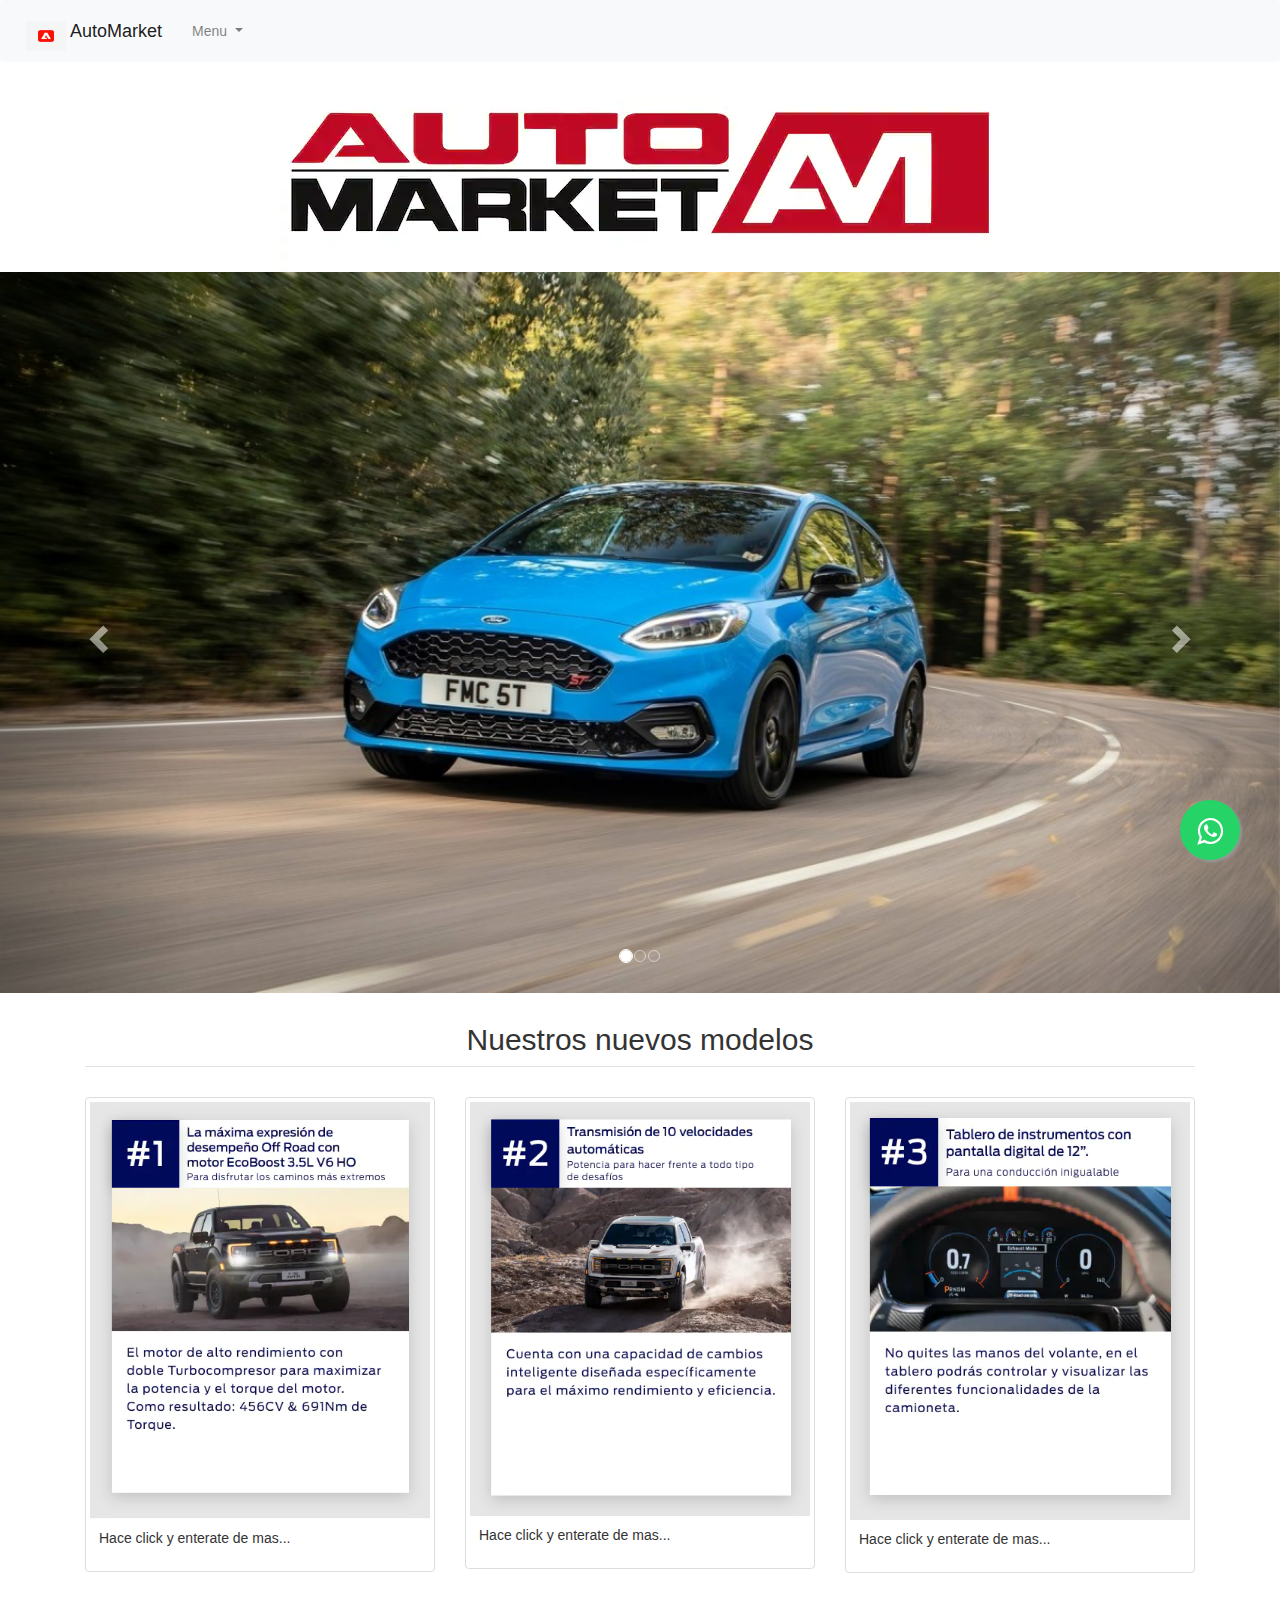
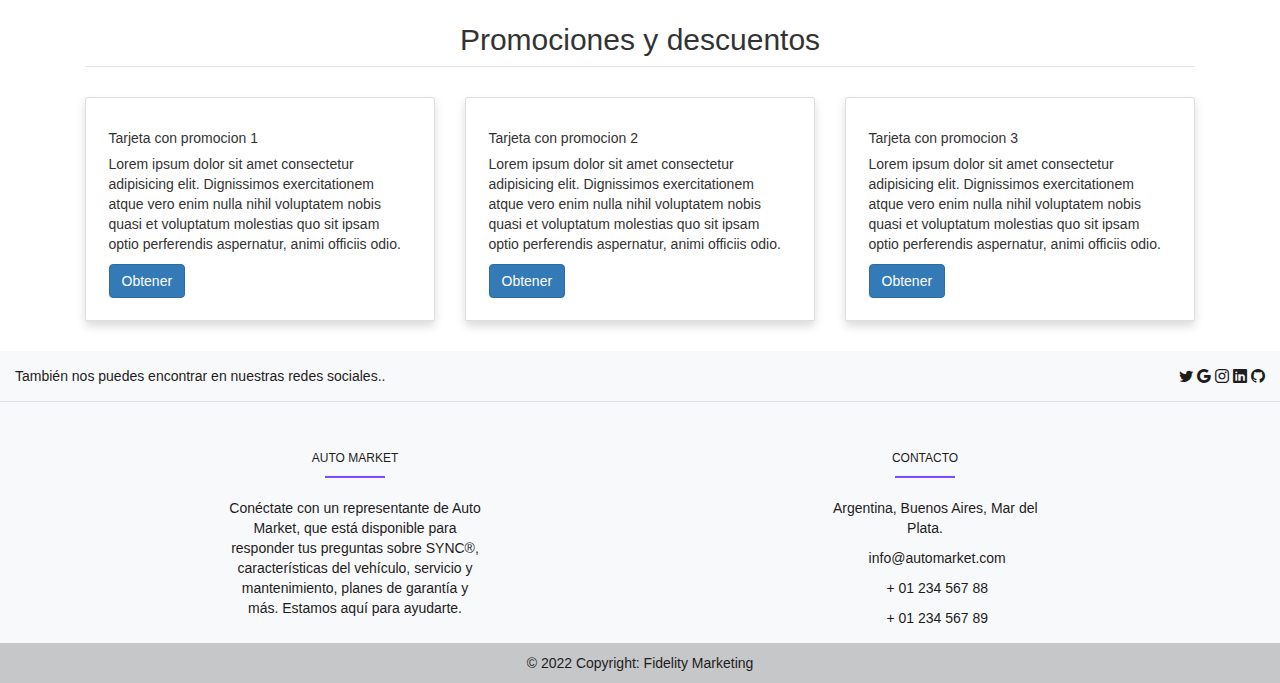
<file: EjercicioHtml/src/themes/index.html>
<!DOCTYPE html>
<html lang="en">

<head>
  <title>AutoMarket</title>
  <meta charset="utf-8">
  <meta name="viewport" content="width=device-width, initial-scale=1">

  <script src="https://cdn.jsdelivr.net/npm/bootstrap@4.6.1/dist/js/bootstrap.bundle.min.js"></script>
  <script src="https://ajax.googleapis.com/ajax/libs/jquery/3.6.0/jquery.min.js"></script>
  <script src="https://maxcdn.bootstrapcdn.com/bootstrap/3.4.1/js/bootstrap.min.js"></script>
  <link rel="stylesheet" href="https://cdn.jsdelivr.net/npm/bootstrap-icons@1.8.3/font/bootstrap-icons.css">
  <link rel="stylesheet" href="https://cdn.jsdelivr.net/npm/bootstrap@4.6.1/dist/css/bootstrap.min.css">
  <link rel="stylesheet" href="https://maxcdn.bootstrapcdn.com/bootstrap/3.4.1/css/bootstrap.min.css">
  <link rel="stylesheet" type="text/css" href="css/style.css"
    media="screen" />
  <link rel="shortcut icon" href="img/descarga.png">

</head>

<body class="my-body">

  <nav class="navbar navbar-expand-lg navbar-light bg-light">
    <!-- Brand -->
    <a class="navbar-brand" href="#">
      <img src="img/descarga.png" width="40" height="30" class="d-inline-block align-top" alt="">
      AutoMarket
    </a>
    <!-- Links -->
    <ul class="nav navbar-nav navbar-right">

      <!-- Dropdown -->
      <li class="nav-item dropdown">
        <a class="nav-link dropdown-toggle" href="#" id="navbardrop" data-toggle="dropdown">
          Menu
        </a>
        <div class="dropdown-menu">
          <a class="dropdown-item" href="#myCarousel">Inicio</a>
          <a class="dropdown-item" href="#modeloSection">Ultimos modelos</a>
          <a class="dropdown-item" href="#promotionSection">Promociones y descuentos</a>
          <a class="dropdown-item" href="#footerSection">Contactanos</a>
        </div>
      </li>
    </ul>
  </nav>
  <center><img src="img/logo (1).png" class="img-fluid" alt="Eniun"></center>

  <div>
    <div id="myCarousel" class="carousel slide" data-ride="carousel">
      <!-- Indicators -->
      <ol class="carousel-indicators">
        <li data-target="#myCarousel" data-slide-to="0" class="active"></li>
        <li data-target="#myCarousel" data-slide-to="1"></li>
        <li data-target="#myCarousel" data-slide-to="2"></li>
      </ol>

      <!-- Wrapper for slides -->
      <div class="carousel-inner">
        <div class="item active">
          <img src="img/ford7.jpg" alt="Los Angeles" style="width:100%;">
        </div>

        <div class="item">
          <img src="img/ford6.jpeg" alt="Chicago" style="width:100%;">
        </div>

        <div class="item">
          <img src="img/ford4.jpg" alt="New york" style="width:100%;">
        </div>
      </div>

      <!-- Left and right controls -->
      <a class="left carousel-control" href="#myCarousel" data-slide="prev">
        <span class="glyphicon glyphicon-chevron-left"></span>
        <span class="sr-only">Previous</span>
      </a>
      <a class="right carousel-control" href="#myCarousel" data-slide="next">
        <span class="glyphicon glyphicon-chevron-right"></span>
        <span class="sr-only">Next</span>
      </a>
    </div>
  </div>
  <div class="container" id="modeloSection">
    <center>
      <h2>Nuestros nuevos modelos</h2>
    </center>
    <div class="row">
      <div class="col-md-4">
        <div class="thumbnail">
          <a href="#" target="_blank">
            <img src="img/foto1.png" alt="Lights" style="width:100%">
            <div class="caption">
              <p>Hace click y enterate de mas...</p>
            </div>
          </a>
        </div>
      </div>
      <div class="col-md-4">
        <div class="thumbnail">
          <a href="#" target="_blank">
            <img src="img/foto2.png" alt="Nature" style="width:100%">
            <div class="caption">
              <p>Hace click y enterate de mas...</p>
            </div>
          </a>
        </div>
      </div>
      <div class="col-md-4">
        <div class="thumbnail">
          <a href="#" target="_blank">
            <img src="img/foto3.png" alt="Fjords" style="width:100%">
            <div class="caption">
              <p>Hace click y enterate de mas...</p>
            </div>
          </a>
        </div>
      </div>
    </div>
  </div>
  <section>

    <div id="promotionSection" class="container">
      <center>
        <h2>Promociones y descuentos</h2>
      </center>
      <div class="row">

        <div class="col-sm-12 col-md-4">
          <div class="card shadow p-3 mb-5 bg-body rounded">
            <div class="card-body">
              <h5 class="card-title">Tarjeta con promocion 1</h5>
              <p class="card-text">Lorem ipsum dolor sit amet consectetur adipisicing elit. Dignissimos exercitationem
                atque vero enim nulla nihil voluptatem nobis quasi et voluptatum molestias quo sit ipsam optio
                perferendis aspernatur, animi officiis odio.</p>
              <a href="#" class="btn btn-primary">Obtener</a>
            </div>
          </div>
        </div>

        <div class="col-sm-12 col-md-4">
          <div class="card shadow p-3 mb-5 bg-body rounded">
            <div class="card-body">
              <h5 class="card-title">Tarjeta con promocion 2</h5>
              <p class="card-text">Lorem ipsum dolor sit amet consectetur adipisicing elit. Dignissimos exercitationem
                atque vero enim nulla nihil voluptatem nobis quasi et voluptatum molestias quo sit ipsam optio
                perferendis aspernatur, animi officiis odio.</p>
              <a href="#" class="btn btn-primary">Obtener</a>
            </div>
          </div>
        </div>

        <div class="col-sm-12 col-md-4">
          <div class="card shadow p-3 mb-5 bg-body rounded">
            <div class="card-body">
              <h5 class="card-title">Tarjeta con promocion 3</h5>
              <p class="card-text">Lorem ipsum dolor sit amet consectetur adipisicing elit. Dignissimos exercitationem
                atque vero enim nulla nihil voluptatem nobis quasi et voluptatum molestias quo sit ipsam optio
                perferendis aspernatur, animi officiis odio.</p>
              <a href="#" class="btn btn-primary">Obtener</a>
            </div>
          </div>
        </div>

      </div>
    </div>

  </section>


  <div id="footerSection">

    <!-- Footer -->

    <footer class="text-center text-lg-start text-white" style="background-color: #f8f9fa!important;">
      <div>
        <!-- Section: Links  -->
        <section class="d-flex justify-content-center justify-content-lg-between p-4 border-bottom">
          <div class="me-5 d-none d-lg-block">
            <span>También nos puedes encontrar en nuestras redes sociales..</span>
          </div>
          <div>
            <a href="" class="me-4 text-reset">
              <i class="bi bi-facebook-f"></i>
            </a>
            <a href="" class="me-4 text-reset">
              <i class="bi bi-twitter"></i>
            </a>
            <a href="" class="me-4 text-reset">
              <i class="bi bi-google"></i>
            </a>
            <a href="" class="me-4 text-reset">
              <i class="bi bi-instagram"></i>
            </a>
            <a href="" class="me-4 text-reset">
              <i class="bi bi-linkedin"></i>
            </a>
            <a href="" class="me-4 text-reset">
              <i class="bi bi-github"></i>
            </a>
          </div>
        </section>
        <!-- Section: Links  -->
        <section class="">
          <div class="container text-center text-md-start mt-5">
            <div class="row mt-3">
              <div class="col-md-3 col-lg-4 col-xl-3 mx-auto mb-4">
                <!-- Content -->
                <h6 class="text-uppercase fw-bold">Auto Market</h6>
                <hr class="mb-4 mt-0 d-inline-block mx-auto"
                  style="width: 60px; background-color: #7c4dff; height: 2px" />
                <p style="font-family: sans-serif;">
                  Conéctate con un representante de Auto Market, que está disponible para responder tus preguntas sobre
                  SYNC®, características del vehículo, servicio y mantenimiento, planes de garantía y más. Estamos aquí
                  para ayudarte.
                </p>
              </div>

              <div class="col-md-4 col-lg-3 col-xl-3 mx-auto mb-md-0 mb-4">
                <!-- Links -->
                <h6 class="text-uppercase fw-bold">Contacto</h6>
                <hr class="mb-4 mt-0 d-inline-block mx-auto"
                  style="width: 60px; background-color: #7c4dff; height: 2px" />
                <p><i class="fas fa-home mr-3"></i>Argentina, Buenos Aires, Mar del Plata.</p>
                <p style="font-family: sans-serif;"><i class="fas fa-envelope mr-3"></i> info@automarket.com</p>
                <p><i class="fas fa-phone mr-3"></i> + 01 234 567 88</p>
                <p><i class="fas fa-print mr-3"></i> + 01 234 567 89</p>
              </div>
            </div>
          </div>
        </section>

        <!-- Copyright -->
        <div class="text-center p-3" style="background-color: rgba(0, 0, 0, 0.2)">
          © 2022 Copyright:
          <a class="text-white" href="https://fidelitymkt.com">Fidelity Marketing</a>
        </div>
        <!-- Copyright -->
    </footer>
    <!-- Footer -->

  </div>


  <link rel="stylesheet" href="https://maxcdn.bootstrapcdn.com/font-awesome/4.5.0/css/font-awesome.min.css">
  <a href="https://api.whatsapp.com/send?phone=5195508107&text=Hola%21%20Quisiera%20m%C3%A1s%20informaci%C3%B3n%20sobre%20Varela%202."
    class="float" target="_blank">
    <i class="fa fa-whatsapp my-float"></i>
  </a>

</body>

</html>
</file>
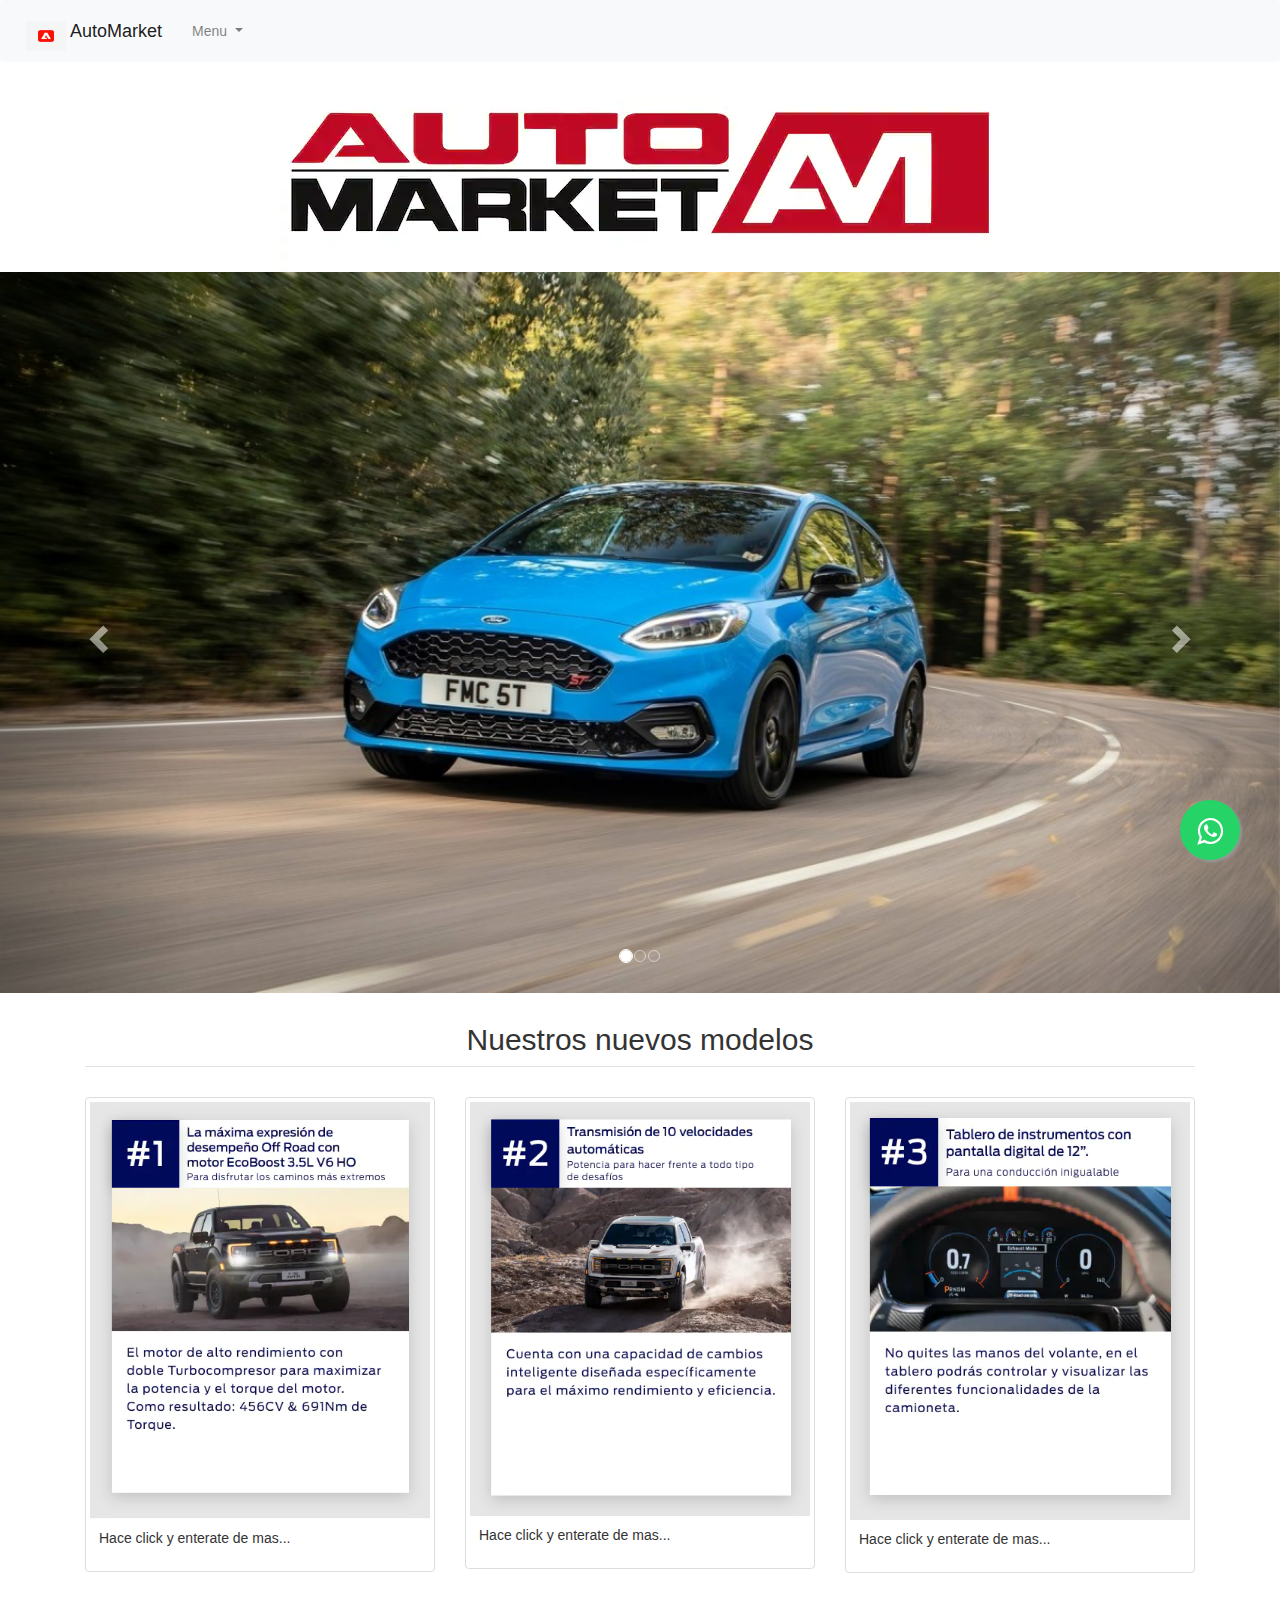
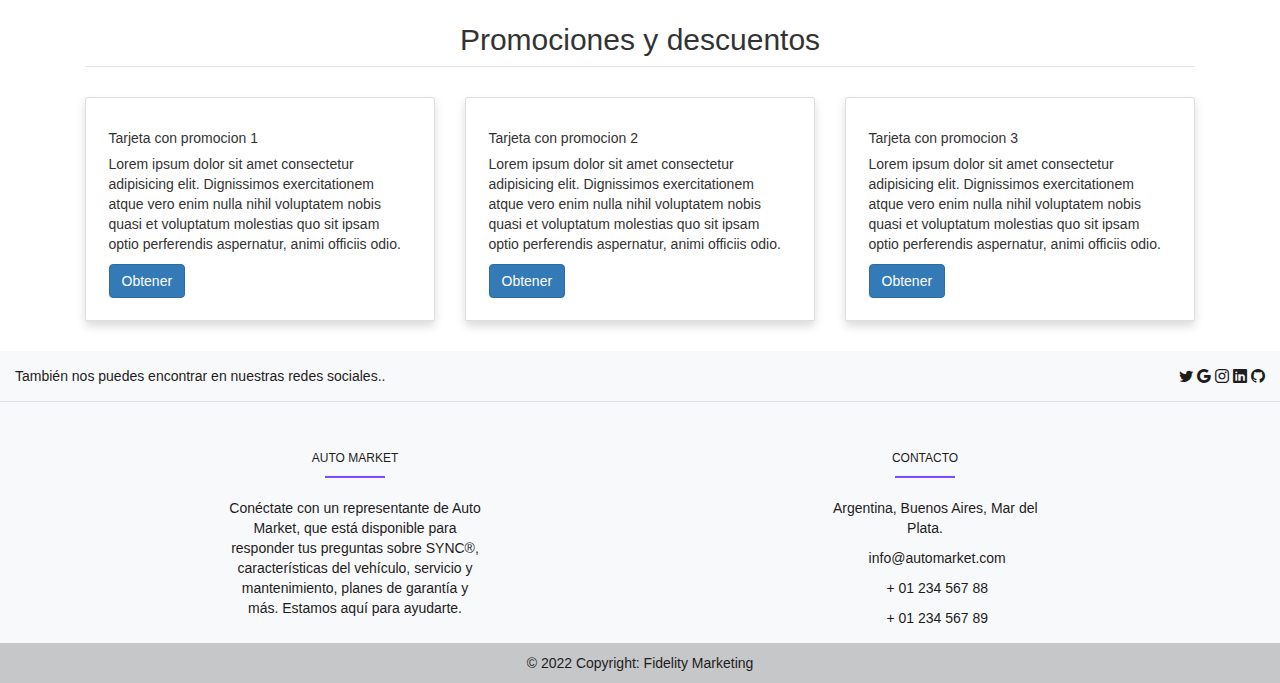
<file: EjercicioHtml/src/themes/html/index.html>
<!DOCTYPE html>
<html lang="en">

<head>
  <title>AutoMarket</title>
  <meta charset="utf-8">
  <meta name="viewport" content="width=device-width, initial-scale=1">

  <script src="https://cdn.jsdelivr.net/npm/bootstrap@4.6.1/dist/js/bootstrap.bundle.min.js"></script>
  <script src="https://ajax.googleapis.com/ajax/libs/jquery/3.6.0/jquery.min.js"></script>
  <script src="https://maxcdn.bootstrapcdn.com/bootstrap/3.4.1/js/bootstrap.min.js"></script>
  <link rel="stylesheet" href="https://cdn.jsdelivr.net/npm/bootstrap-icons@1.8.3/font/bootstrap-icons.css">
  <link rel="stylesheet" href="https://cdn.jsdelivr.net/npm/bootstrap@4.6.1/dist/css/bootstrap.min.css">
  <link rel="stylesheet" href="https://maxcdn.bootstrapcdn.com/bootstrap/3.4.1/css/bootstrap.min.css">
  <link rel="stylesheet" type="text/css" href="../css/style.css"
    media="screen" />
  <link rel="shortcut icon" href="../img/descarga.png">

</head>

<body class="my-body">

  <nav class="navbar navbar-expand-lg navbar-light bg-light">
    <!-- Brand -->
    <a class="navbar-brand" href="#">
      <img src="../img/descarga.png" width="40" height="30" class="d-inline-block align-top" alt="">
      AutoMarket
    </a>
    <!-- Links -->
    <ul class="nav navbar-nav navbar-right">

      <!-- Dropdown -->
      <li class="nav-item dropdown">
        <a class="nav-link dropdown-toggle" href="#" id="navbardrop" data-toggle="dropdown">
          Menu
        </a>
        <div class="dropdown-menu">
          <a class="dropdown-item" href="#myCarousel">Inicio</a>
          <a class="dropdown-item" href="#modeloSection">Ultimos modelos</a>
          <a class="dropdown-item" href="#promotionSection">Promociones y descuentos</a>
          <a class="dropdown-item" href="#footerSection">Contactanos</a>
        </div>
      </li>
    </ul>
  </nav>
  <center><img src="../img/logo (1).png" class="img-fluid" alt="Eniun"></center>

  <div>
    <div id="myCarousel" class="carousel slide" data-ride="carousel">
      <!-- Indicators -->
      <ol class="carousel-indicators">
        <li data-target="#myCarousel" data-slide-to="0" class="active"></li>
        <li data-target="#myCarousel" data-slide-to="1"></li>
        <li data-target="#myCarousel" data-slide-to="2"></li>
      </ol>

      <!-- Wrapper for slides -->
      <div class="carousel-inner">
        <div class="item active">
          <img src="../img/ford7.jpg" alt="Los Angeles" style="width:100%;">
        </div>

        <div class="item">
          <img src="../img/ford6.jpeg" alt="Chicago" style="width:100%;">
        </div>

        <div class="item">
          <img src="../img/ford4.jpg" alt="New york" style="width:100%;">
        </div>
      </div>

      <!-- Left and right controls -->
      <a class="left carousel-control" href="#myCarousel" data-slide="prev">
        <span class="glyphicon glyphicon-chevron-left"></span>
        <span class="sr-only">Previous</span>
      </a>
      <a class="right carousel-control" href="#myCarousel" data-slide="next">
        <span class="glyphicon glyphicon-chevron-right"></span>
        <span class="sr-only">Next</span>
      </a>
    </div>
  </div>
  <div class="container" id="modeloSection">
    <center>
      <h2>Nuestros nuevos modelos</h2>
    </center>
    <div class="row">
      <div class="col-md-4">
        <div class="thumbnail">
          <a href="#" target="_blank">
            <img src="../img/foto1.png" alt="Lights" style="width:100%">
            <div class="caption">
              <p>Hace click y enterate de mas...</p>
            </div>
          </a>
        </div>
      </div>
      <div class="col-md-4">
        <div class="thumbnail">
          <a href="#" target="_blank">
            <img src="../img/foto2.png" alt="Nature" style="width:100%">
            <div class="caption">
              <p>Hace click y enterate de mas...</p>
            </div>
          </a>
        </div>
      </div>
      <div class="col-md-4">
        <div class="thumbnail">
          <a href="#" target="_blank">
            <img src="../img/foto3.png" alt="Fjords" style="width:100%">
            <div class="caption">
              <p>Hace click y enterate de mas...</p>
            </div>
          </a>
        </div>
      </div>
    </div>
  </div>
  <section>

    <div id="promotionSection" class="container">
      <center>
        <h2>Promociones y descuentos</h2>
      </center>
      <div class="row">

        <div class="col-sm-12 col-md-4">
          <div class="card shadow p-3 mb-5 bg-body rounded">
            <div class="card-body">
              <h5 class="card-title">Tarjeta con promocion 1</h5>
              <p class="card-text">Lorem ipsum dolor sit amet consectetur adipisicing elit. Dignissimos exercitationem
                atque vero enim nulla nihil voluptatem nobis quasi et voluptatum molestias quo sit ipsam optio
                perferendis aspernatur, animi officiis odio.</p>
              <a href="#" class="btn btn-primary">Obtener</a>
            </div>
          </div>
        </div>

        <div class="col-sm-12 col-md-4">
          <div class="card shadow p-3 mb-5 bg-body rounded">
            <div class="card-body">
              <h5 class="card-title">Tarjeta con promocion 2</h5>
              <p class="card-text">Lorem ipsum dolor sit amet consectetur adipisicing elit. Dignissimos exercitationem
                atque vero enim nulla nihil voluptatem nobis quasi et voluptatum molestias quo sit ipsam optio
                perferendis aspernatur, animi officiis odio.</p>
              <a href="#" class="btn btn-primary">Obtener</a>
            </div>
          </div>
        </div>

        <div class="col-sm-12 col-md-4">
          <div class="card shadow p-3 mb-5 bg-body rounded">
            <div class="card-body">
              <h5 class="card-title">Tarjeta con promocion 3</h5>
              <p class="card-text">Lorem ipsum dolor sit amet consectetur adipisicing elit. Dignissimos exercitationem
                atque vero enim nulla nihil voluptatem nobis quasi et voluptatum molestias quo sit ipsam optio
                perferendis aspernatur, animi officiis odio.</p>
              <a href="#" class="btn btn-primary">Obtener</a>
            </div>
          </div>
        </div>

      </div>
    </div>

  </section>


  <div id="footerSection">

    <!-- Footer -->

    <footer class="text-center text-lg-start text-white" style="background-color: #f8f9fa!important;">
      <div>
        <!-- Section: Links  -->
        <section class="d-flex justify-content-center justify-content-lg-between p-4 border-bottom">
          <div class="me-5 d-none d-lg-block">
            <span>También nos puedes encontrar en nuestras redes sociales..</span>
          </div>
          <div>
            <a href="" class="me-4 text-reset">
              <i class="bi bi-facebook-f"></i>
            </a>
            <a href="" class="me-4 text-reset">
              <i class="bi bi-twitter"></i>
            </a>
            <a href="" class="me-4 text-reset">
              <i class="bi bi-google"></i>
            </a>
            <a href="" class="me-4 text-reset">
              <i class="bi bi-instagram"></i>
            </a>
            <a href="" class="me-4 text-reset">
              <i class="bi bi-linkedin"></i>
            </a>
            <a href="" class="me-4 text-reset">
              <i class="bi bi-github"></i>
            </a>
          </div>
        </section>
        <!-- Section: Links  -->
        <section class="">
          <div class="container text-center text-md-start mt-5">
            <div class="row mt-3">
              <div class="col-md-3 col-lg-4 col-xl-3 mx-auto mb-4">
                <!-- Content -->
                <h6 class="text-uppercase fw-bold">Auto Market</h6>
                <hr class="mb-4 mt-0 d-inline-block mx-auto"
                  style="width: 60px; background-color: #7c4dff; height: 2px" />
                <p style="font-family: sans-serif;">
                  Conéctate con un representante de Auto Market, que está disponible para responder tus preguntas sobre
                  SYNC®, características del vehículo, servicio y mantenimiento, planes de garantía y más. Estamos aquí
                  para ayudarte.
                </p>
              </div>

              <div class="col-md-4 col-lg-3 col-xl-3 mx-auto mb-md-0 mb-4">
                <!-- Links -->
                <h6 class="text-uppercase fw-bold">Contacto</h6>
                <hr class="mb-4 mt-0 d-inline-block mx-auto"
                  style="width: 60px; background-color: #7c4dff; height: 2px" />
                <p><i class="fas fa-home mr-3"></i>Argentina, Buenos Aires, Mar del Plata.</p>
                <p style="font-family: sans-serif;"><i class="fas fa-envelope mr-3"></i> info@automarket.com</p>
                <p><i class="fas fa-phone mr-3"></i> + 01 234 567 88</p>
                <p><i class="fas fa-print mr-3"></i> + 01 234 567 89</p>
              </div>
            </div>
          </div>
        </section>

        <!-- Copyright -->
        <div class="text-center p-3" style="background-color: rgba(0, 0, 0, 0.2)">
          © 2022 Copyright:
          <a class="text-white" href="https://fidelitymkt.com">Fidelity Marketing</a>
        </div>
        <!-- Copyright -->
    </footer>
    <!-- Footer -->

  </div>


  <link rel="stylesheet" href="https://maxcdn.bootstrapcdn.com/font-awesome/4.5.0/css/font-awesome.min.css">
  <a href="https://api.whatsapp.com/send?phone=5195508107&text=Hola%21%20Quisiera%20m%C3%A1s%20informaci%C3%B3n%20sobre%20Varela%202."
    class="float" target="_blank">
    <i class="fa fa-whatsapp my-float"></i>
  </a>

</body>

</html>
</file>
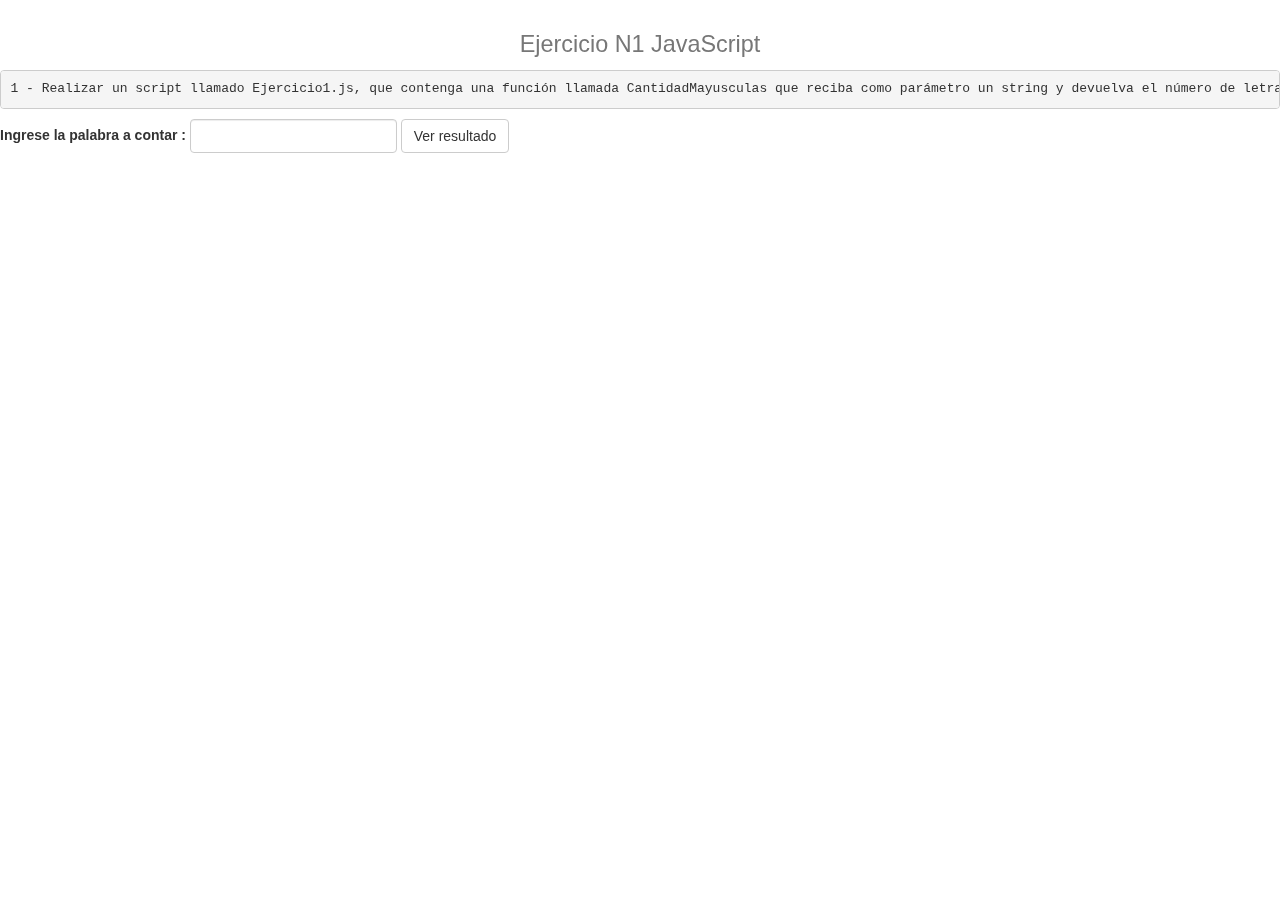
<file: EjerciciosJavaScript/themes/html/ejercicio1.html>
<!DOCTYPE html>
<html lang="en">

<head>
  <title>Ejercicio 1 JS</title>
  <meta charset="utf-8">
  <meta name="viewport" content="width=device-width, initial-scale=1">


  <link rel="stylesheet" href="https://maxcdn.bootstrapcdn.com/bootstrap/3.4.1/css/bootstrap.min.css">
  <script src="https://ajax.googleapis.com/ajax/libs/jquery/3.6.0/jquery.min.js"></script>
  <script src="https://maxcdn.bootstrapcdn.com/bootstrap/3.4.1/js/bootstrap.min.js"></script>
  <script src="C:\Users\Juan Pablo\Desktop\Nivelador\Ejercicio1\themes\js/ejercicio1.js"></script>
</head>

<body>
  <center>
    <h1> <small>Ejercicio N1 JavaScript</small></h1>
    <pre>1 - Realizar un script llamado Ejercicio1.js, que contenga una función llamada CantidadMayusculas que reciba como parámetro un string y devuelva el número de letras mayúsculas que contiene dicha cadena. El valor devuelto debe ser mostrado en pantalla.</pre>
  </center>
  <form class="form-inline">
    <div class="form-group">
      <label for="text">Ingrese la palabra a contar :</label>
      <input type="text" id="textEjercicio1" class="form-control" required>
    </div>
    <button type="submit" class="btn btn-default"
      onclick=" CantidadMayusculas(document.getElementById('textEjercicio1').value);">Ver resultado</button>
  </form>
</body>

</html>
</file>
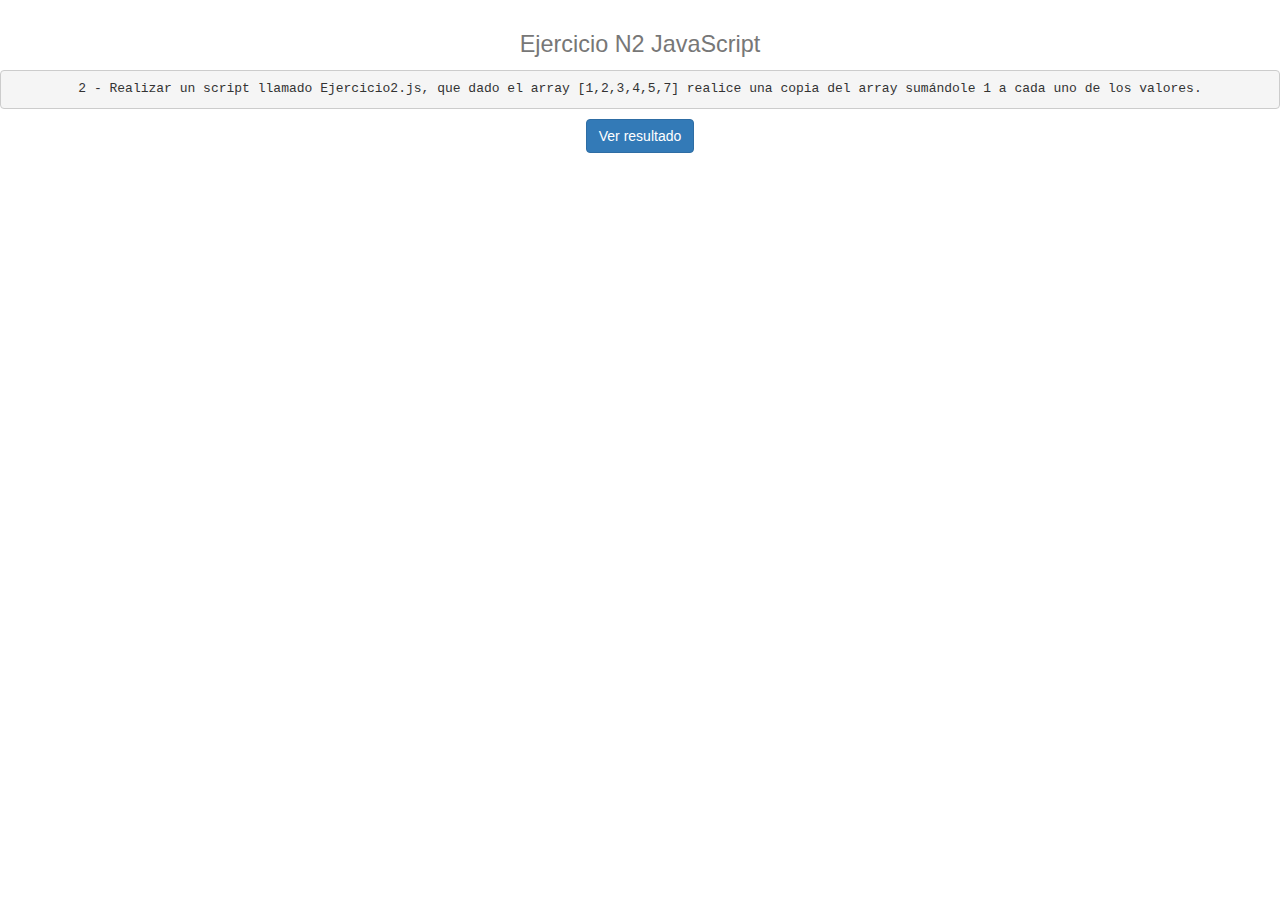
<file: EjerciciosJavaScript/themes/html/ejercicio2.html>
<!DOCTYPE html>
<html lang="en">

<head>
    <title>Ejercicio 2 JS</title>
    <meta charset="utf-8">
    <meta name="viewport" content="width=device-width, initial-scale=1">


    <link rel="stylesheet" href="https://maxcdn.bootstrapcdn.com/bootstrap/3.4.1/css/bootstrap.min.css">
    <script src="https://ajax.googleapis.com/ajax/libs/jquery/3.6.0/jquery.min.js"></script>
    <script src="https://maxcdn.bootstrapcdn.com/bootstrap/3.4.1/js/bootstrap.min.js"></script>
    <script src="C:\Users\Juan Pablo\Desktop\Nivelador\Ejercicio1\themes\js/ejercicio2.js"></script>
</head>

<body>
    <center>
        <h1> <small>Ejercicio N2 JavaScript</small></h1>
        <pre>2 - Realizar un script llamado Ejercicio2.js, que dado el array [1,2,3,4,5,7] realice una copia del array sumándole 1 a cada uno de los valores.</pre>

        <div class="d-grid gap-2 col-6 mx-auto">
            <button class="btn btn-primary " type="button" onclick=" newArray();">Ver resultado</button>
        </div>
    </center>

    <div class="form-group row" style="display:none;" id="divResult">
        <label for="inputNumber1" class="col-sm-2 col-form-label">El resultado es: </label>
        <div class="col-sm-1">
            <input type="text" class="form-control" id="inputNumber1" placeholder="number">
        </div>
    </div>

</body>

</html>
</file>
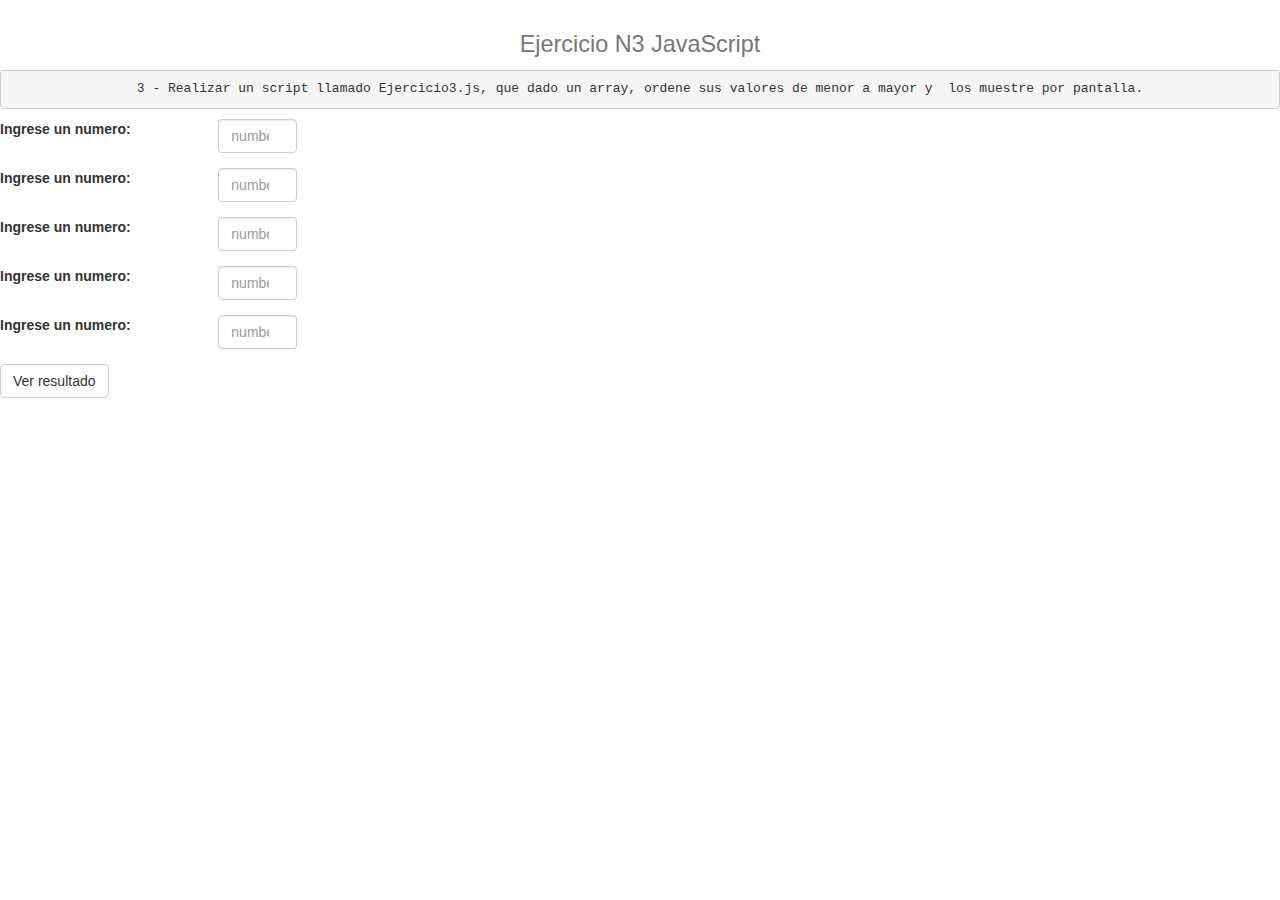
<file: EjerciciosJavaScript/themes/html/ejercicio3.html>
<!DOCTYPE html>
<html lang="en">

<head>
    <title>Ejercicio 3 JS</title>
    <meta charset="utf-8">
    <meta name="viewport" content="width=device-width, initial-scale=1">


    <link rel="stylesheet" href="https://maxcdn.bootstrapcdn.com/bootstrap/3.4.1/css/bootstrap.min.css">
    <script src="https://ajax.googleapis.com/ajax/libs/jquery/3.6.0/jquery.min.js"></script>
    <script src="https://maxcdn.bootstrapcdn.com/bootstrap/3.4.1/js/bootstrap.min.js"></script>
    <script src="C:\Users\Juan Pablo\Desktop\Nivelador\Ejercicio1\themes\js/ejercicio3.js"></script>
</head>

<body>
    <center>
        <h1> <small>Ejercicio N3 JavaScript</small></h1>
        <pre>3 - Realizar un script llamado Ejercicio3.js, que dado un array, ordene sus valores de menor a mayor y  los muestre por pantalla.</pre>
    </center>
    <form>
        <div class="form-group row">
            <label for="inputNumber1" class="col-sm-2 col-form-label">Ingrese un numero:</label>
            <div class="col-sm-1">
                <input type="number" class="form-control" id="inputNumber1" placeholder="number" required>
            </div>
        </div>
        <div class="form-group row">
            <label for="inputNumber2" class="col-sm-2 col-form-label">Ingrese un numero:</label>
            <div class="col-sm-1">
                <input type="number" class="form-control" id="inputNumber2" placeholder="number" required>
            </div>
        </div>
        <div class="form-group row">
            <label for="inputNumber3" class="col-sm-2 col-form-label">Ingrese un numero:</label>
            <div class="col-sm-1">
                <input type="number" class="form-control" id="inputNumber3" placeholder="number" required>
            </div>
        </div>
        <div class="form-group row">
            <label for="inputNumber4" class="col-sm-2 col-form-label">Ingrese un numero:</label>
            <div class="col-sm-1">
                <input type="number" class="form-control" id="inputNumber4" placeholder="number" required>
            </div>
        </div>
        <div class="form-group row">
            <label for="inputNumber5" class="col-sm-2 col-form-label">Ingrese un numero:</label>
            <div class="col-sm-1">
                <input type="number" class="form-control" id="inputNumber5" placeholder="number" required>
            </div>
        </div>
        <div class="form-group row">
            <div class="col-sm-10">
                <button type="submit" class="btn btn-default"
                    onclick=" orderArray(document.getElementById('inputNumber1').value,document.getElementById('inputNumber2').value,document.getElementById('inputNumber3').value,document.getElementById('inputNumber4').value,document.getElementById('inputNumber5').value);">Ver
                    resultado</button>
            </div>
        </div>
    </form>

</body>

</html>
</file>
<file: EjercicioHtml/src/themes/css/style.css>
.text-white {
  color: #1e1c1c!important;
}
.float{
	position:fixed;
	width:60px;
	height:60px;
	bottom:40px;
	right:40px;
	background-color:#25d366;
	color:#FFF;
	border-radius:50px;
	text-align:center;
  font-size:30px;
	box-shadow: 2px 2px 3px #999;
  z-index:100;
}
.float:hover {
	text-decoration: none;
	color: #25d366;
  background-color:#fff;
}

.my-float{
	margin-top:16px;
}
.my-body body{
  font-family: sans-serif;
}
.container h2 {
    margin: 3rem 0;
    text-align: center;
    border-bottom: 1px #e1e1e1 solid;
    padding-bottom: 1rem;
}
</file>
